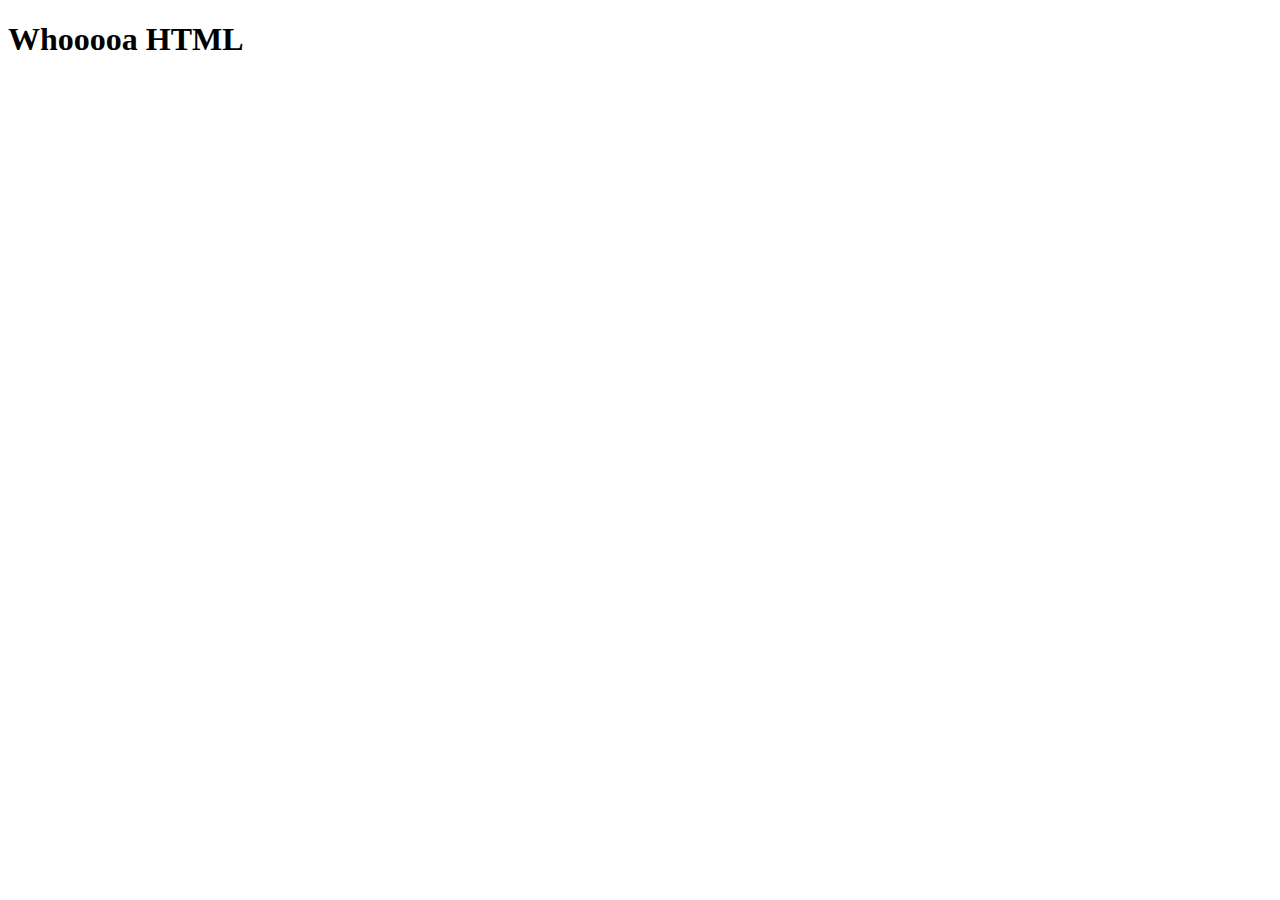
<file: tutorials/01-html/index.html>
<!DOCTYPE html>
<html lang="en">
<head>
    <meta charset="UTF-8">
    <meta name="viewport" content="width=device-width, initial-scale=1.0">
    <title>Tut 0</title>
</head>
<body>
    <h1>Whooooa HTML</h1>
</body>
</html>
</file>
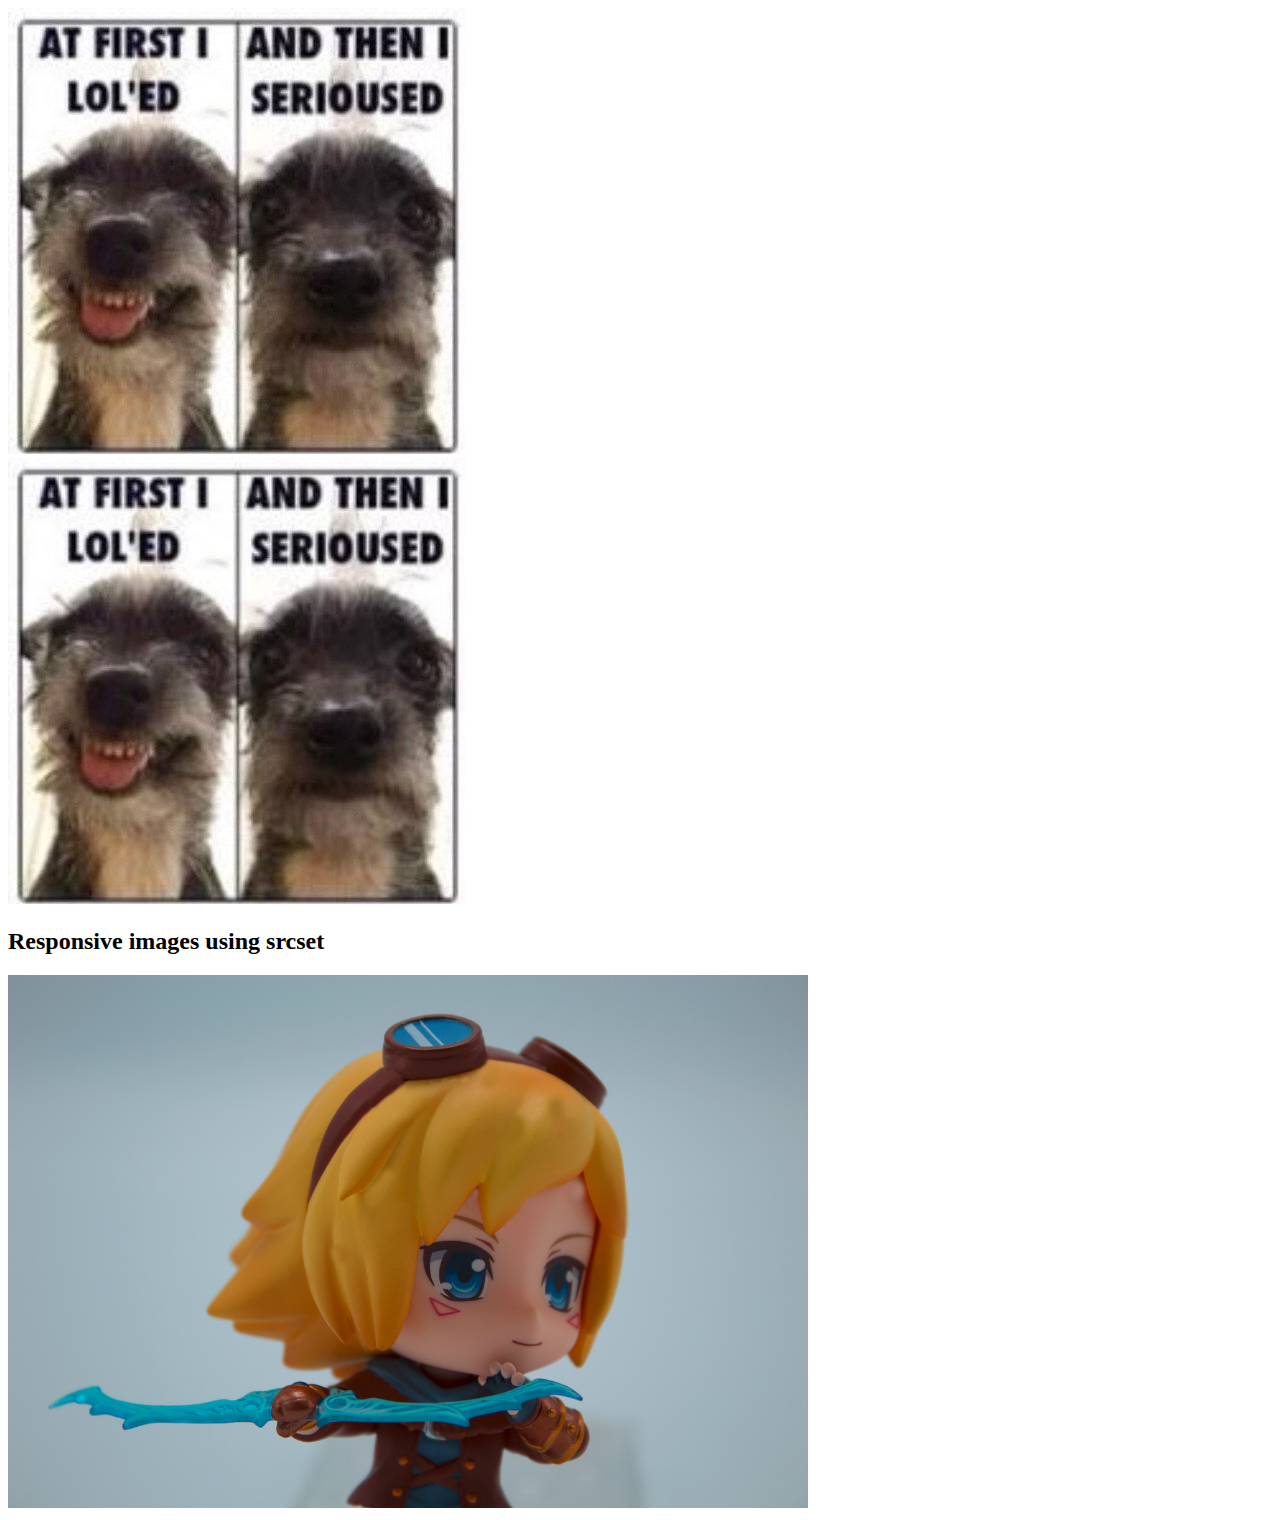
<file: tutorials/01b-html/index.html>
<!DOCTYPE html>
<html lang="en">

<head>
    <meta charset="UTF-8">
    <meta name="viewport" content="width=device-width, initial-scale=1.0">
    <title>Images</title>
</head>

<body>
    <div>
        <img src="images/atfirstilol.jpg" alt="">

    </div>
    <div>
        <img src="images/atfirstilol.jpg" alt="">
    </div>

    <section>

        <h2>Responsive images using srcset</h2>
        <img src="images/Ezreal-fallback.jpg" width="800" alt="ezreal" 
        srcset="images/Ezreal-640.jpg 640w,
        images/Ezreal-1280.jpg 1280w,
        images/Ezreal-1920.jpg 1920w ">
        
        
    </section>

</body>



</html>
</file>
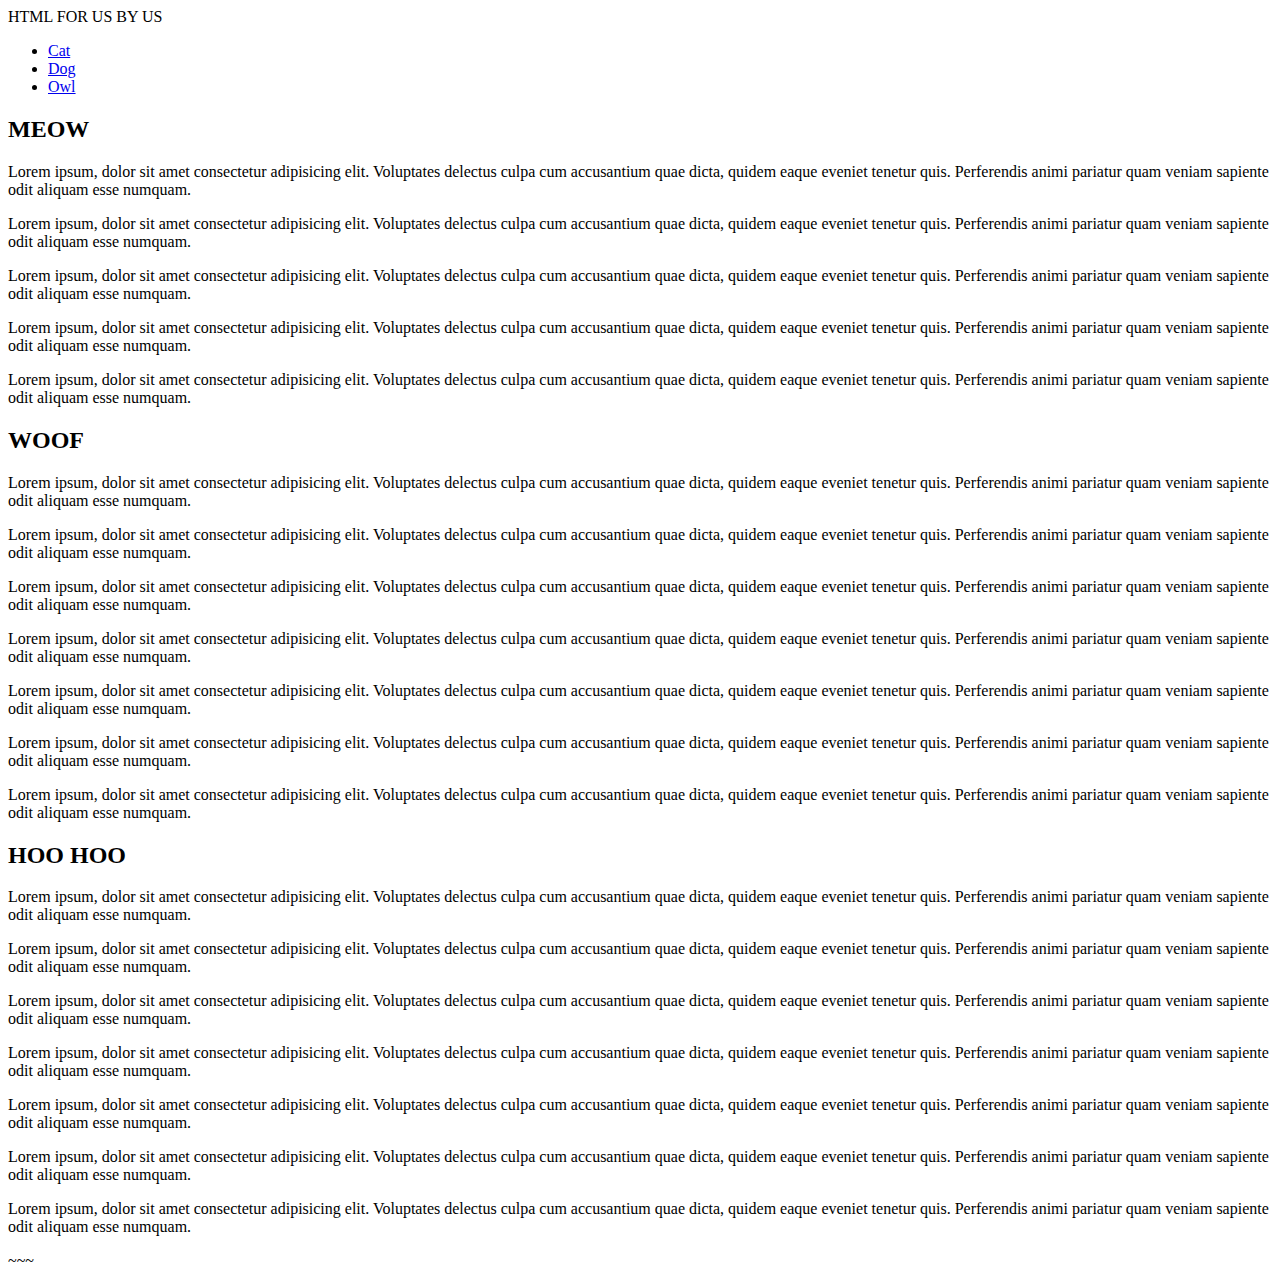
<file: tutorials/02-html/index.html>
<!DOCTYPE html>
<html lang="en">

<head>
    <meta charset="UTF-8">
    <meta name="viewport" content="width=device-width, initial-scale=1.0">
    <title>HTML Tut</title>
    <meta name="description" content="tutorials blah blah">
</head>

<body>
    <header <h1>HTML FOR US BY US</h1>
        <nav>
            <ul>
                <li><a href="#cat">Cat</a></li>
                <li><a href="#dog">Dog</a></li>
                <li><a href="#owl">Owl</a></li>
            </ul>

        </nav>
    </header>
    <main>
        <section id="cat">
            <h2>MEOW</h2>
            <p>Lorem ipsum, dolor sit amet consectetur adipisicing elit. Voluptates delectus culpa cum accusantium quae
                dicta, quidem eaque eveniet tenetur quis. Perferendis animi pariatur quam veniam sapiente odit aliquam
                esse numquam.</p>
            <p>Lorem ipsum, dolor sit amet consectetur adipisicing elit. Voluptates delectus culpa cum accusantium quae
                dicta, quidem eaque eveniet tenetur quis. Perferendis animi pariatur quam veniam sapiente odit aliquam
                esse numquam.</p>
            <p>Lorem ipsum, dolor sit amet consectetur adipisicing elit. Voluptates delectus culpa cum accusantium quae
                dicta, quidem eaque eveniet tenetur quis. Perferendis animi pariatur quam veniam sapiente odit aliquam
                esse numquam.</p>
            <p>Lorem ipsum, dolor sit amet consectetur adipisicing elit. Voluptates delectus culpa cum accusantium quae
                dicta, quidem eaque eveniet tenetur quis. Perferendis animi pariatur quam veniam sapiente odit aliquam
                esse numquam.</p>
            <p>Lorem ipsum, dolor sit amet consectetur adipisicing elit. Voluptates delectus culpa cum accusantium quae
                dicta, quidem eaque eveniet tenetur quis. Perferendis animi pariatur quam veniam sapiente odit aliquam
                esse numquam.</p>
        </section>
        <section id="dog">
            <h2>WOOF</h2>
            <p>Lorem ipsum, dolor sit amet consectetur adipisicing elit. Voluptates delectus culpa cum accusantium quae
                dicta, quidem eaque eveniet tenetur quis. Perferendis animi pariatur quam veniam sapiente odit aliquam
                esse numquam.</p>
            <p>Lorem ipsum, dolor sit amet consectetur adipisicing elit. Voluptates delectus culpa cum accusantium quae
                dicta, quidem eaque eveniet tenetur quis. Perferendis animi pariatur quam veniam sapiente odit aliquam
                esse numquam.</p>
            <p>Lorem ipsum, dolor sit amet consectetur adipisicing elit. Voluptates delectus culpa cum accusantium quae
                dicta, quidem eaque eveniet tenetur quis. Perferendis animi pariatur quam veniam sapiente odit aliquam
                esse numquam.</p>
            <p>Lorem ipsum, dolor sit amet consectetur adipisicing elit. Voluptates delectus culpa cum accusantium quae
                dicta, quidem eaque eveniet tenetur quis. Perferendis animi pariatur quam veniam sapiente odit aliquam
                esse numquam.</p>
            <p>Lorem ipsum, dolor sit amet consectetur adipisicing elit. Voluptates delectus culpa cum accusantium quae
                dicta, quidem eaque eveniet tenetur quis. Perferendis animi pariatur quam veniam sapiente odit aliquam
                esse numquam.</p>
            <p>Lorem ipsum, dolor sit amet consectetur adipisicing elit. Voluptates delectus culpa cum accusantium quae
                dicta, quidem eaque eveniet tenetur quis. Perferendis animi pariatur quam veniam sapiente odit aliquam
                esse numquam.</p>
            <p>Lorem ipsum, dolor sit amet consectetur adipisicing elit. Voluptates delectus culpa cum accusantium quae
                dicta, quidem eaque eveniet tenetur quis. Perferendis animi pariatur quam veniam sapiente odit aliquam
                esse numquam.</p>
        </section>
        <section id="owl">
            <h2>HOO HOO</h2>
            <p>Lorem ipsum, dolor sit amet consectetur adipisicing elit. Voluptates delectus culpa cum accusantium quae
                dicta, quidem eaque eveniet tenetur quis. Perferendis animi pariatur quam veniam sapiente odit aliquam
                esse numquam.</p>
            <p>Lorem ipsum, dolor sit amet consectetur adipisicing elit. Voluptates delectus culpa cum accusantium quae
                dicta, quidem eaque eveniet tenetur quis. Perferendis animi pariatur quam veniam sapiente odit aliquam
                esse numquam.</p>
            <p>Lorem ipsum, dolor sit amet consectetur adipisicing elit. Voluptates delectus culpa cum accusantium quae
                dicta, quidem eaque eveniet tenetur quis. Perferendis animi pariatur quam veniam sapiente odit aliquam
                esse numquam.</p>
            <p>Lorem ipsum, dolor sit amet consectetur adipisicing elit. Voluptates delectus culpa cum accusantium quae
                dicta, quidem eaque eveniet tenetur quis. Perferendis animi pariatur quam veniam sapiente odit aliquam
                esse numquam.</p>
            <p>Lorem ipsum, dolor sit amet consectetur adipisicing elit. Voluptates delectus culpa cum accusantium quae
                dicta, quidem eaque eveniet tenetur quis. Perferendis animi pariatur quam veniam sapiente odit aliquam
                esse numquam.</p>
            <p>Lorem ipsum, dolor sit amet consectetur adipisicing elit. Voluptates delectus culpa cum accusantium quae
                dicta, quidem eaque eveniet tenetur quis. Perferendis animi pariatur quam veniam sapiente odit aliquam
                esse numquam.</p>
            <p>Lorem ipsum, dolor sit amet consectetur adipisicing elit. Voluptates delectus culpa cum accusantium quae
                dicta, quidem eaque eveniet tenetur quis. Perferendis animi pariatur quam veniam sapiente odit aliquam
                esse numquam.</p>

        </section>

    </main>
    <footer>~~~</footer>
</body>

</html>
</file>
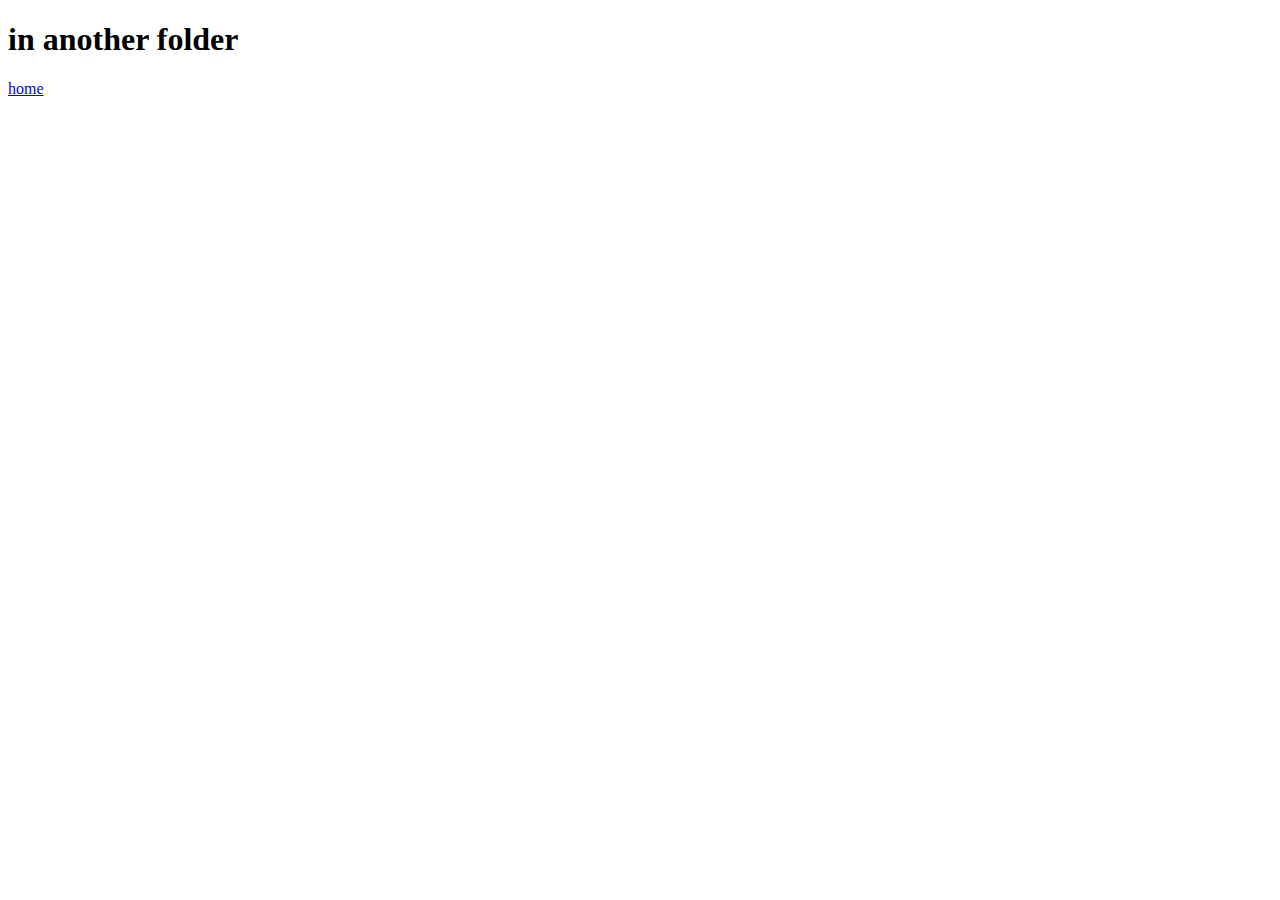
<file: tutorials/01-html/another-folder/index.html>
<!DOCTYPE html>
<html lang="en">
<head>
    <meta charset="UTF-8">
    <meta name="viewport" content="width=device-width, initial-scale=1.0">
    <title>in another folder</title>
</head>
<body>
    <h1>in another folder</h1>
    <a href="..">home</a>
</body>
</html>
</file>
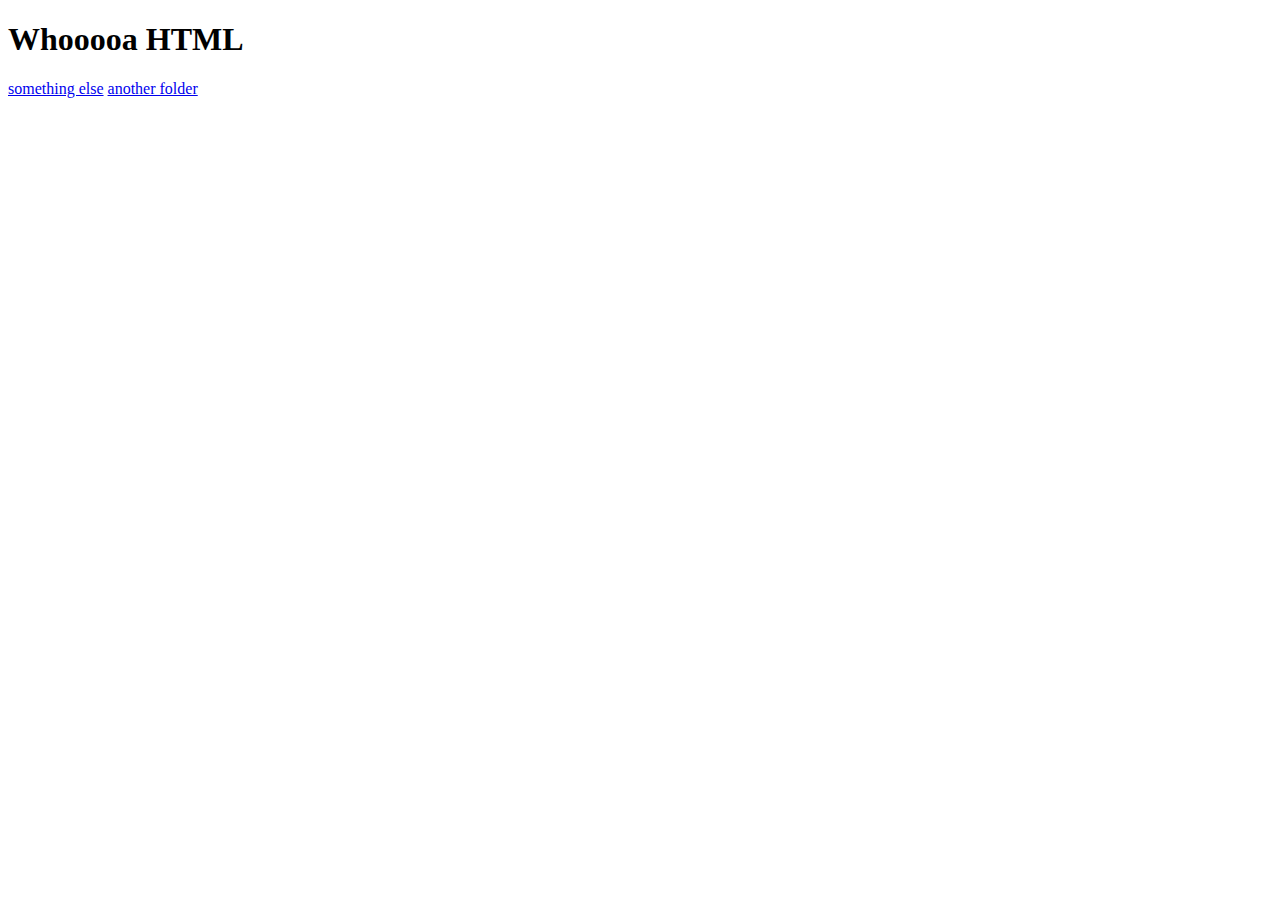
<file: tutorials/1-html/01-html/index.html>
<!DOCTYPE html>
<html lang="en">
<head>
    <meta charset="UTF-8">
    <meta name="viewport" content="width=device-width, initial-scale=1.0">
    <title>Tut 0</title>
</head>
<body>
    <h1>Whooooa HTML</h1>
    <a href="something-else.html">something else</a>
    <a href="another-folder">another folder</a>
</body>
</html>
</file>
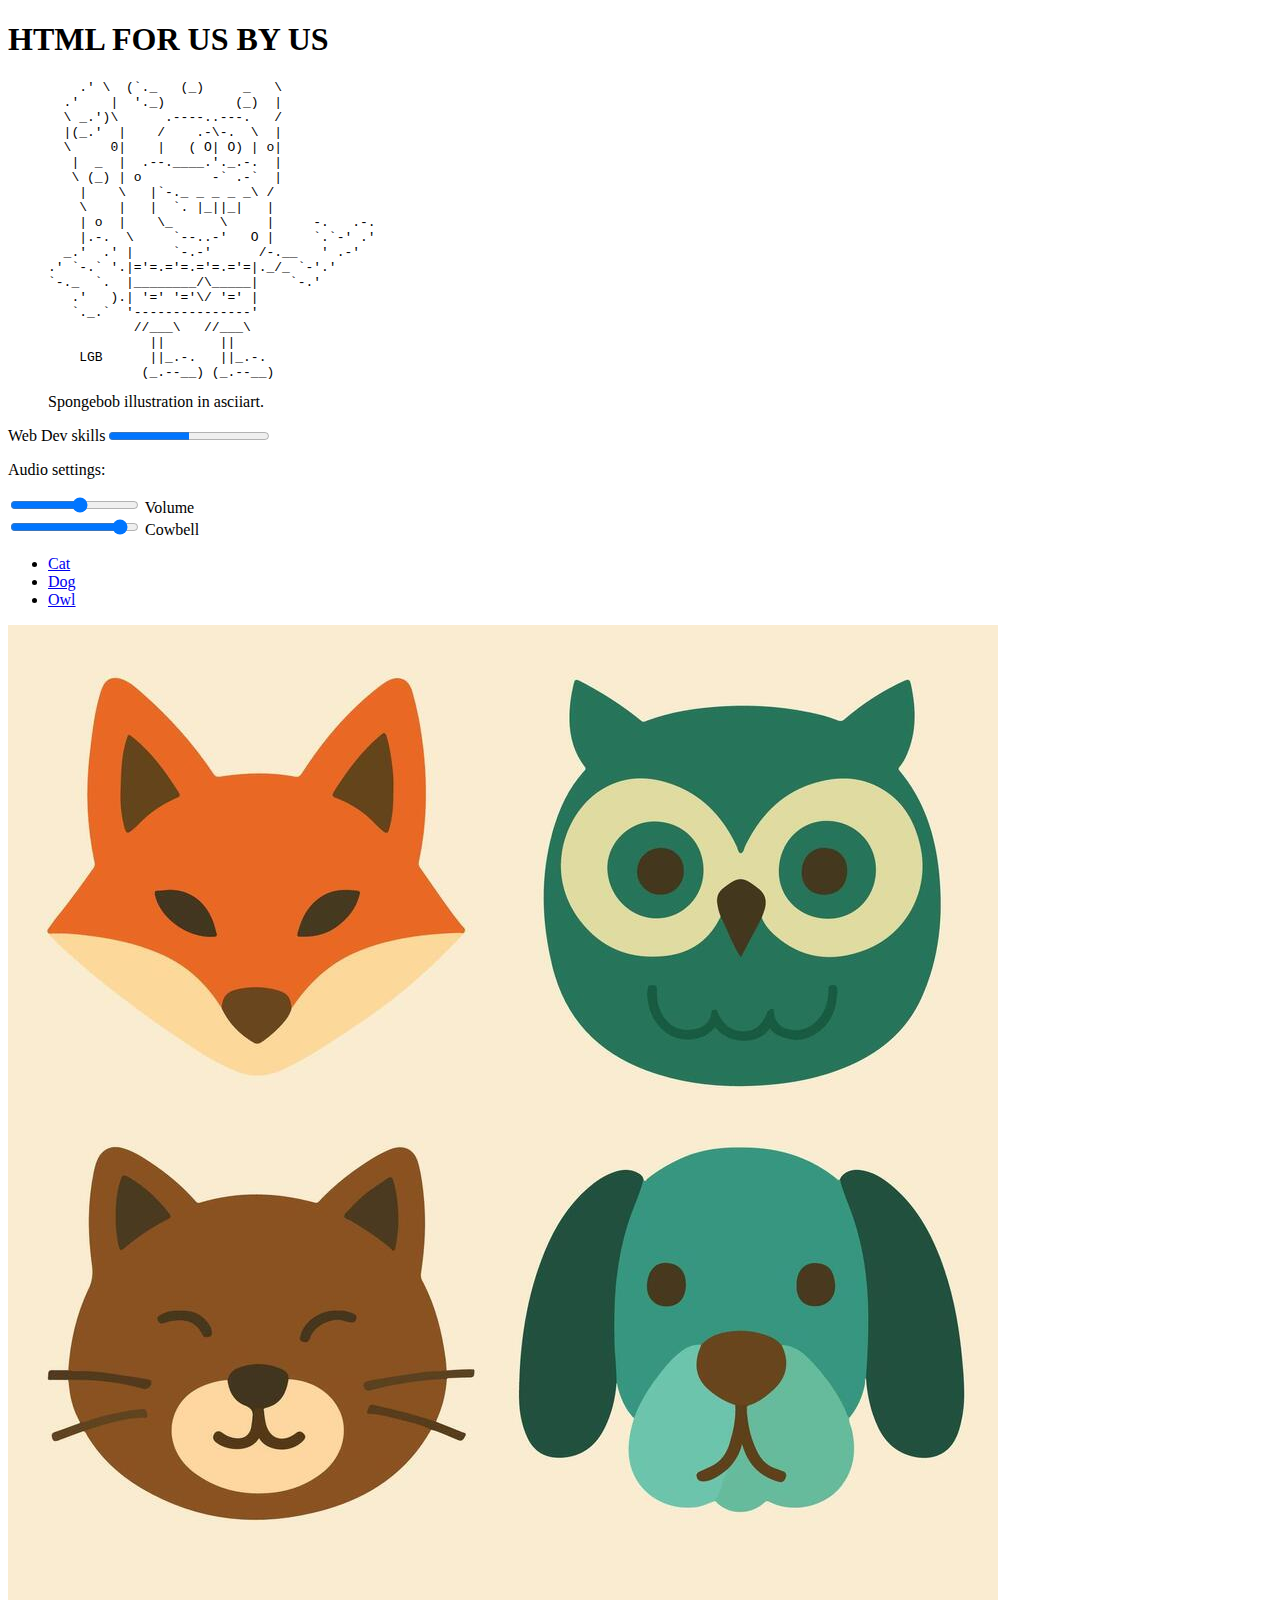
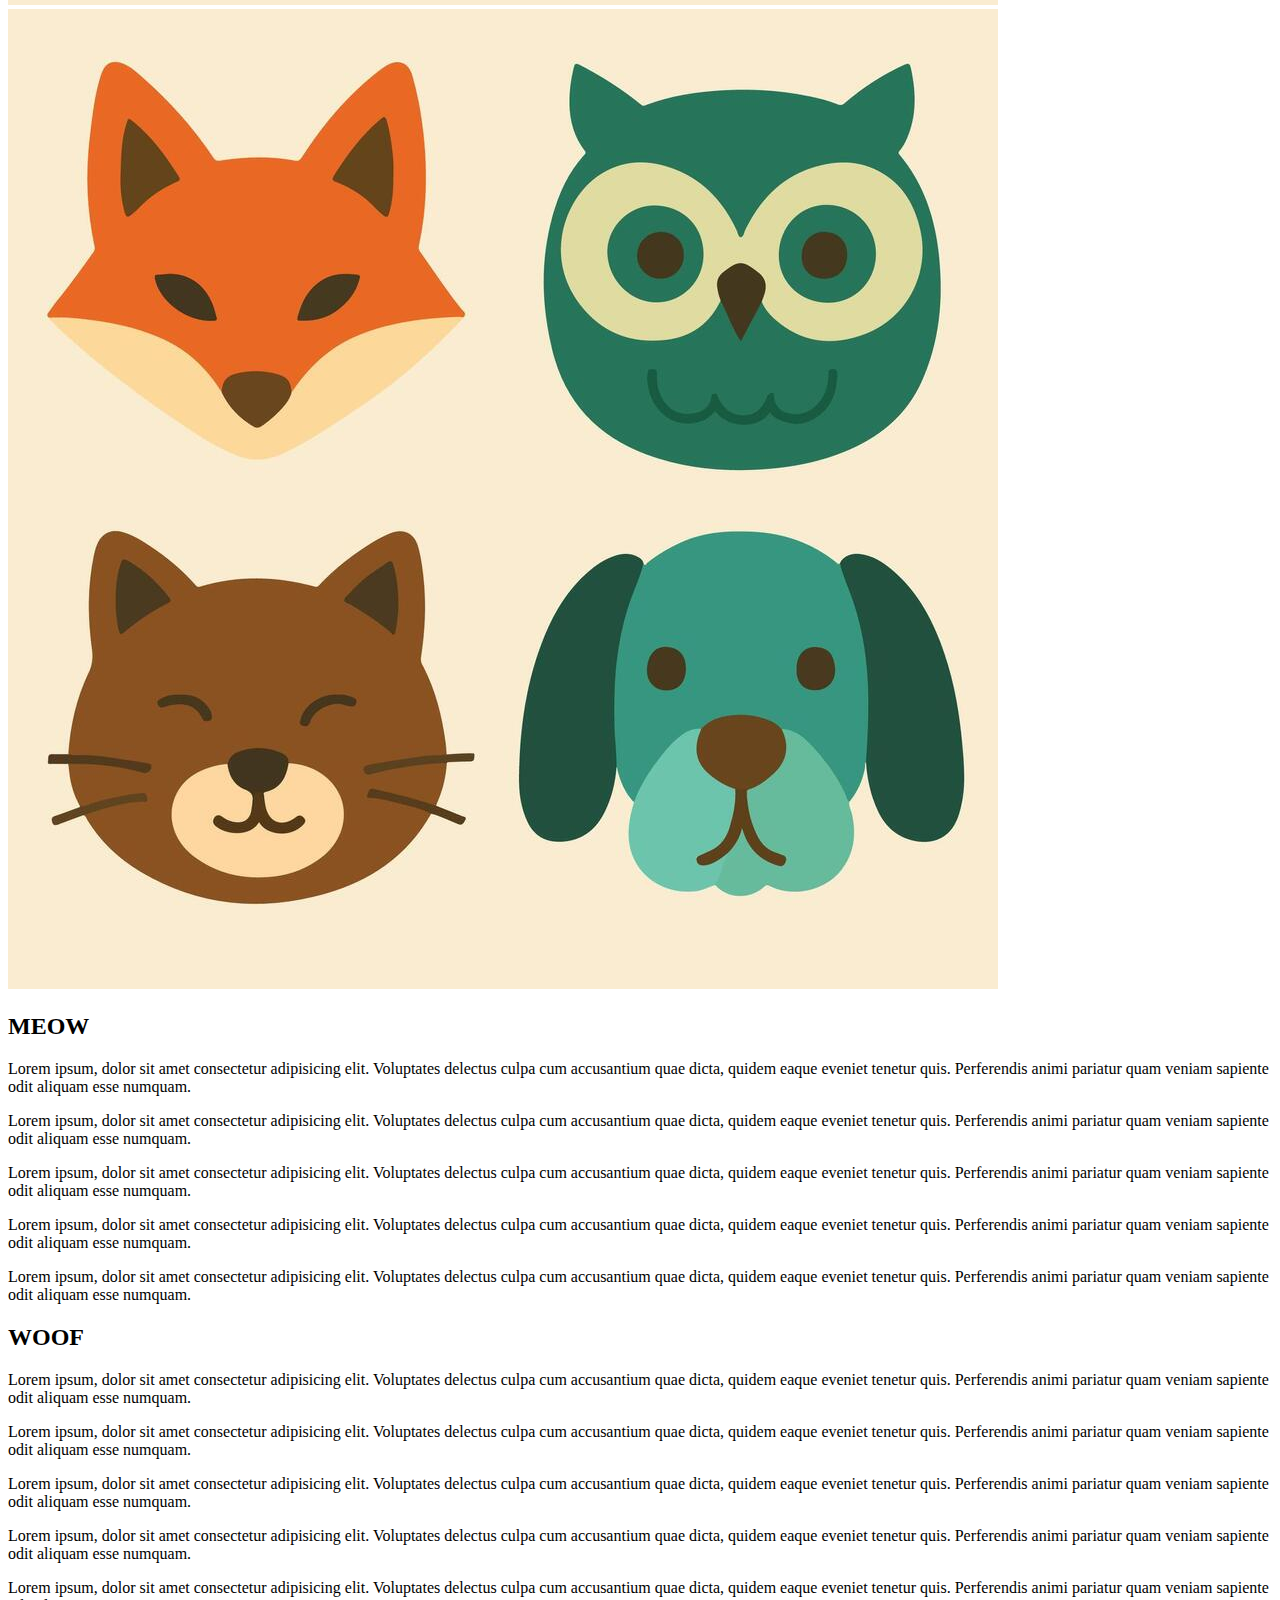
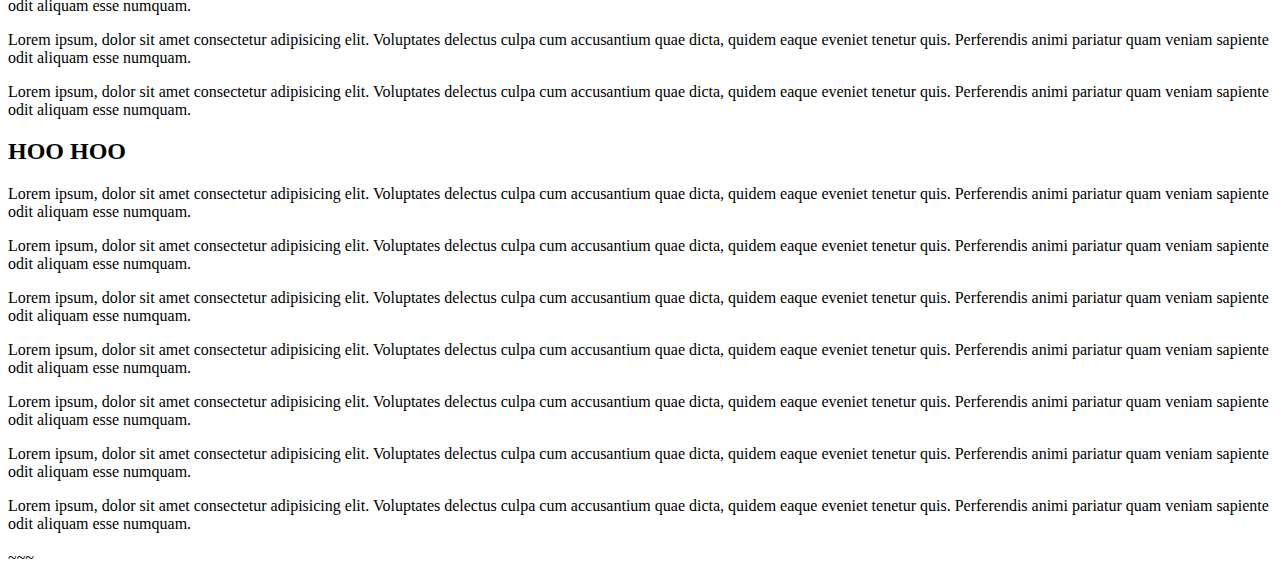
<file: tutorials/1-html/02-html/index.html>
<!DOCTYPE html>
<html lang="en">

<head>
    <meta charset="UTF-8">
    <meta name="viewport" content="width=device-width, initial-scale=1.0">
    <title>HTML Tut</title>
    <meta name="description" content="tutorials blah blah">
</head>

<body>
    <header>
        <h1 draggable="true"> HTML FOR US BY US</h1> 
        
 <figure role="img" aria-labelledby="Spongebob-caption">
  	<pre>
    .' \  (`._   (_)     _   \
  .'    |  '._)         (_)  |
  \ _.')\      .----..---.   /
  |(_.'  |    /    .-\-.  \  |
  \     0|    |   ( O| O) | o|
   |  _  |  .--.____.'._.-.  |
   \ (_) | o         -` .-`  |
    |    \   |`-._ _ _ _ _\ /
    \    |   |  `. |_||_|   |
    | o  |    \_      \     |     -.   .-.
    |.-.  \     `--..-'   O |     `.`-' .'
  _.'  .' |     `-.-'      /-.__   ' .-'
.' `-.` '.|='=.='=.='=.='=|._/_ `-'.'
`-._  `.  |________/\_____|    `-.'
   .'   ).| '=' '='\/ '=' |
   `._.`  '---------------'
           //___\   //___\
             ||       ||
    LGB      ||_.-.   ||_.-.
            (_.--__) (_.--__)
</pre>
  	<figcaption id="Spongebob">
Spongebob illustration in asciiart.
  	</figcaption>
</figure>

<label for="skills">Web Dev skills</label>
<progress id="skills" value="50" max="100"></progress>


<p>Audio settings:</p>

<div>
  <input type="range" id="volume" name="volume" min="0" max="11" />
  <label for="volume">Volume</label>
</div>

<div>
  <input
    type="range"
    id="cowbell"
    name="cowbell"
    min="0"
    max="100"
    value="90"
    step="10" />
  <label for="cowbell">Cowbell</label>
</div>







        <nav>
            <ul>
                <li><a href="#cat">Cat</a></li>
                <li><a href="#dog">Dog</a></li>
                <li><a href="#owl">Owl</a></li>
            </ul>
        </nav>
        <div>
            <img src="images/owl-dog-cat.jpg" alt="Fox, Owl, Cat, and Dog">
            <img src="images/owl-dog-cat.jpg" alt="Fox, Owl, Cat, and Dog">
        </div>
    </header>
    <main>
        <section id="cat" class="blue section">
            <h2>MEOW</h2>
            <p>Lorem ipsum, dolor sit amet consectetur adipisicing elit. Voluptates delectus culpa cum accusantium quae
                dicta, quidem eaque eveniet tenetur quis. Perferendis animi pariatur quam veniam sapiente odit aliquam
                esse numquam.</p>
            <p>Lorem ipsum, dolor sit amet consectetur adipisicing elit. Voluptates delectus culpa cum accusantium quae
                dicta, quidem eaque eveniet tenetur quis. Perferendis animi pariatur quam veniam sapiente odit aliquam
                esse numquam.</p>
            <p>Lorem ipsum, dolor sit amet consectetur adipisicing elit. Voluptates delectus culpa cum accusantium quae
                dicta, quidem eaque eveniet tenetur quis. Perferendis animi pariatur quam veniam sapiente odit aliquam
                esse numquam.</p>
            <p>Lorem ipsum, dolor sit amet consectetur adipisicing elit. Voluptates delectus culpa cum accusantium quae
                dicta, quidem eaque eveniet tenetur quis. Perferendis animi pariatur quam veniam sapiente odit aliquam
                esse numquam.</p>
            <p>Lorem ipsum, dolor sit amet consectetur adipisicing elit. Voluptates delectus culpa cum accusantium quae
                dicta, quidem eaque eveniet tenetur quis. Perferendis animi pariatur quam veniam sapiente odit aliquam
                esse numquam.</p>
        </section>
        <section id="dog">
            <h2>WOOF</h2>
            <p>Lorem ipsum, dolor sit amet consectetur adipisicing elit. Voluptates delectus culpa cum accusantium quae
                dicta, quidem eaque eveniet tenetur quis. Perferendis animi pariatur quam veniam sapiente odit aliquam
                esse numquam.</p>
            <p>Lorem ipsum, dolor sit amet consectetur adipisicing elit. Voluptates delectus culpa cum accusantium quae
                dicta, quidem eaque eveniet tenetur quis. Perferendis animi pariatur quam veniam sapiente odit aliquam
                esse numquam.</p>
            <p>Lorem ipsum, dolor sit amet consectetur adipisicing elit. Voluptates delectus culpa cum accusantium quae
                dicta, quidem eaque eveniet tenetur quis. Perferendis animi pariatur quam veniam sapiente odit aliquam
                esse numquam.</p>
            <p>Lorem ipsum, dolor sit amet consectetur adipisicing elit. Voluptates delectus culpa cum accusantium quae
                dicta, quidem eaque eveniet tenetur quis. Perferendis animi pariatur quam veniam sapiente odit aliquam
                esse numquam.</p>
            <p>Lorem ipsum, dolor sit amet consectetur adipisicing elit. Voluptates delectus culpa cum accusantium quae
                dicta, quidem eaque eveniet tenetur quis. Perferendis animi pariatur quam veniam sapiente odit aliquam
                esse numquam.</p>
            <p>Lorem ipsum, dolor sit amet consectetur adipisicing elit. Voluptates delectus culpa cum accusantium quae
                dicta, quidem eaque eveniet tenetur quis. Perferendis animi pariatur quam veniam sapiente odit aliquam
                esse numquam.</p>
            <p>Lorem ipsum, dolor sit amet consectetur adipisicing elit. Voluptates delectus culpa cum accusantium quae
                dicta, quidem eaque eveniet tenetur quis. Perferendis animi pariatur quam veniam sapiente odit aliquam
                esse numquam.</p>
        </section>
        <section id="owl">
            <h2>HOO HOO</h2>
            <p>Lorem ipsum, dolor sit amet consectetur adipisicing elit. Voluptates delectus culpa cum accusantium quae
                dicta, quidem eaque eveniet tenetur quis. Perferendis animi pariatur quam veniam sapiente odit aliquam
                esse numquam.</p>
            <p>Lorem ipsum, dolor sit amet consectetur adipisicing elit. Voluptates delectus culpa cum accusantium quae
                dicta, quidem eaque eveniet tenetur quis. Perferendis animi pariatur quam veniam sapiente odit aliquam
                esse numquam.</p>
            <p>Lorem ipsum, dolor sit amet consectetur adipisicing elit. Voluptates delectus culpa cum accusantium quae
                dicta, quidem eaque eveniet tenetur quis. Perferendis animi pariatur quam veniam sapiente odit aliquam
                esse numquam.</p>
            <p>Lorem ipsum, dolor sit amet consectetur adipisicing elit. Voluptates delectus culpa cum accusantium quae
                dicta, quidem eaque eveniet tenetur quis. Perferendis animi pariatur quam veniam sapiente odit aliquam
                esse numquam.</p>
            <p>Lorem ipsum, dolor sit amet consectetur adipisicing elit. Voluptates delectus culpa cum accusantium quae
                dicta, quidem eaque eveniet tenetur quis. Perferendis animi pariatur quam veniam sapiente odit aliquam
                esse numquam.</p>
            <p>Lorem ipsum, dolor sit amet consectetur adipisicing elit. Voluptates delectus culpa cum accusantium quae
                dicta, quidem eaque eveniet tenetur quis. Perferendis animi pariatur quam veniam sapiente odit aliquam
                esse numquam.</p>
            <p>Lorem ipsum, dolor sit amet consectetur adipisicing elit. Voluptates delectus culpa cum accusantium quae
                dicta, quidem eaque eveniet tenetur quis. Perferendis animi pariatur quam veniam sapiente odit aliquam
                esse numquam.</p>

        </section>

    </main>
    <footer>~~~</footer>
</body>

</html>
</file>
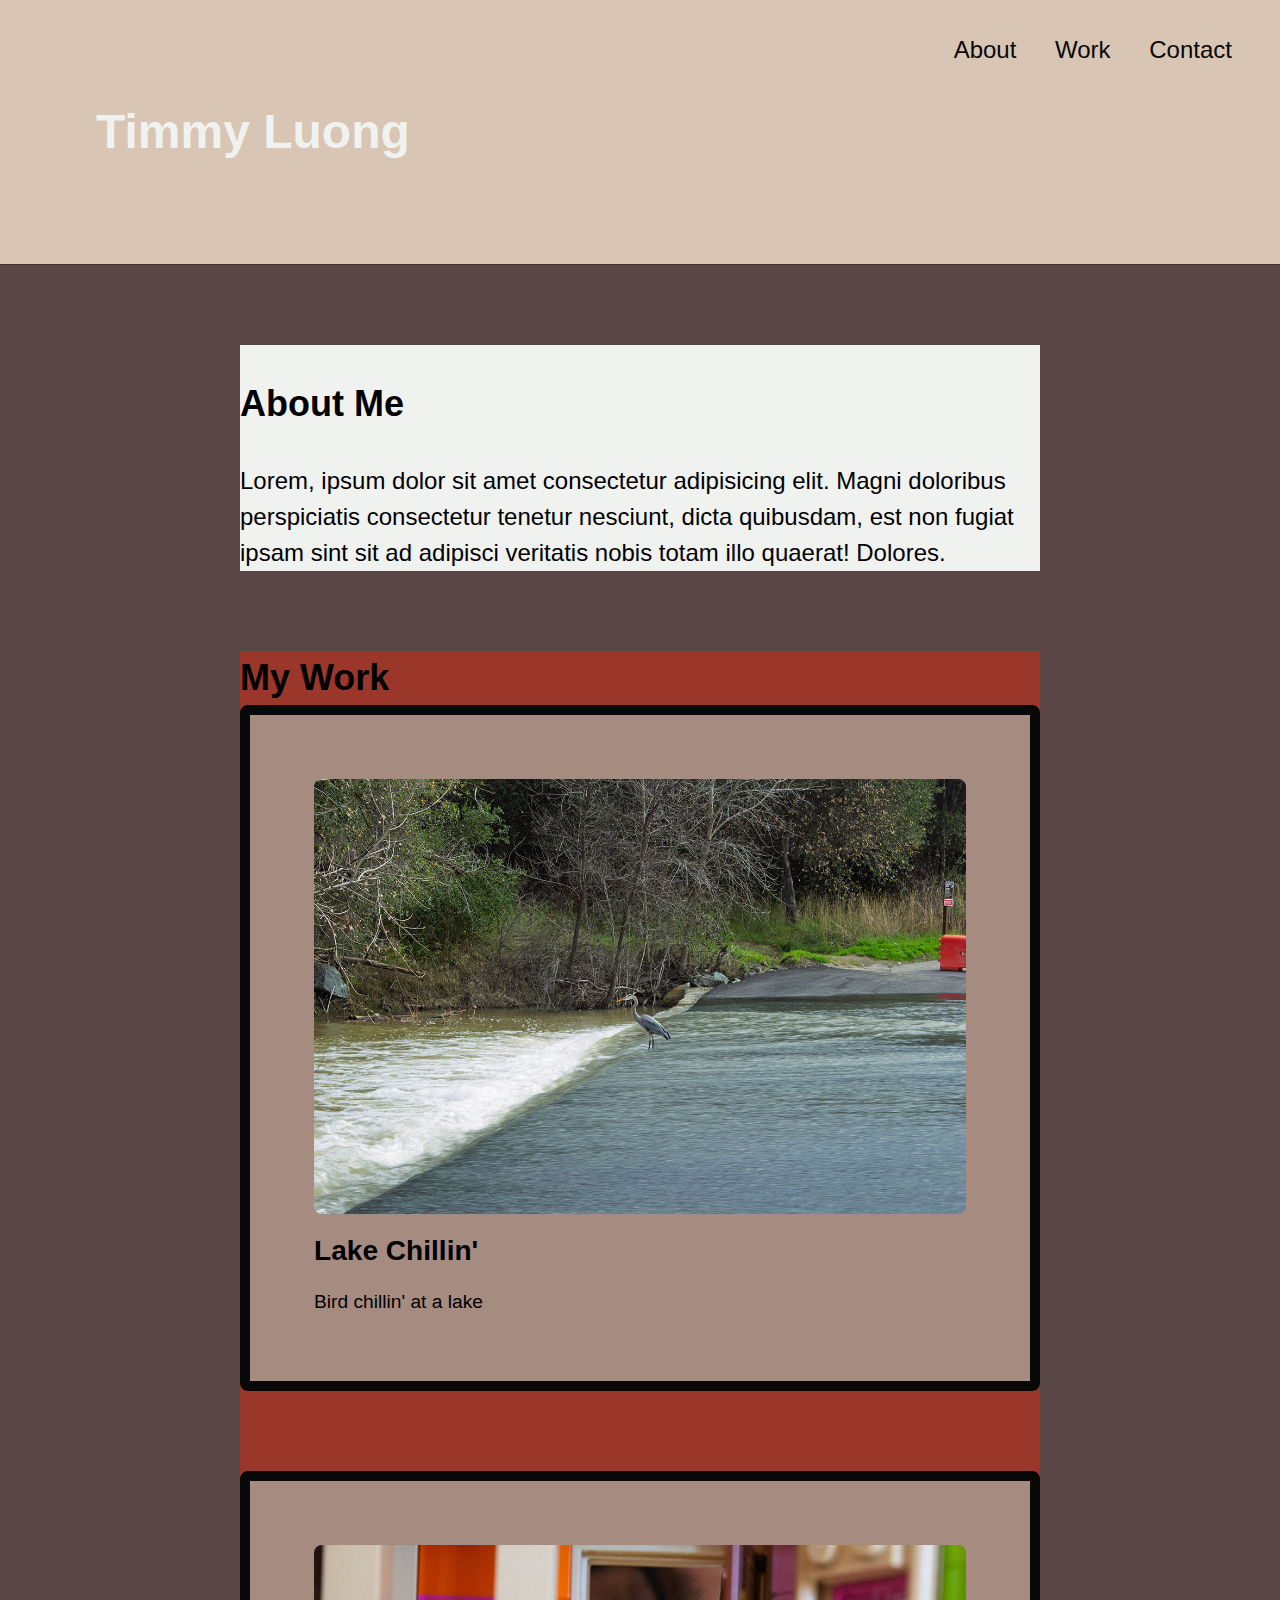
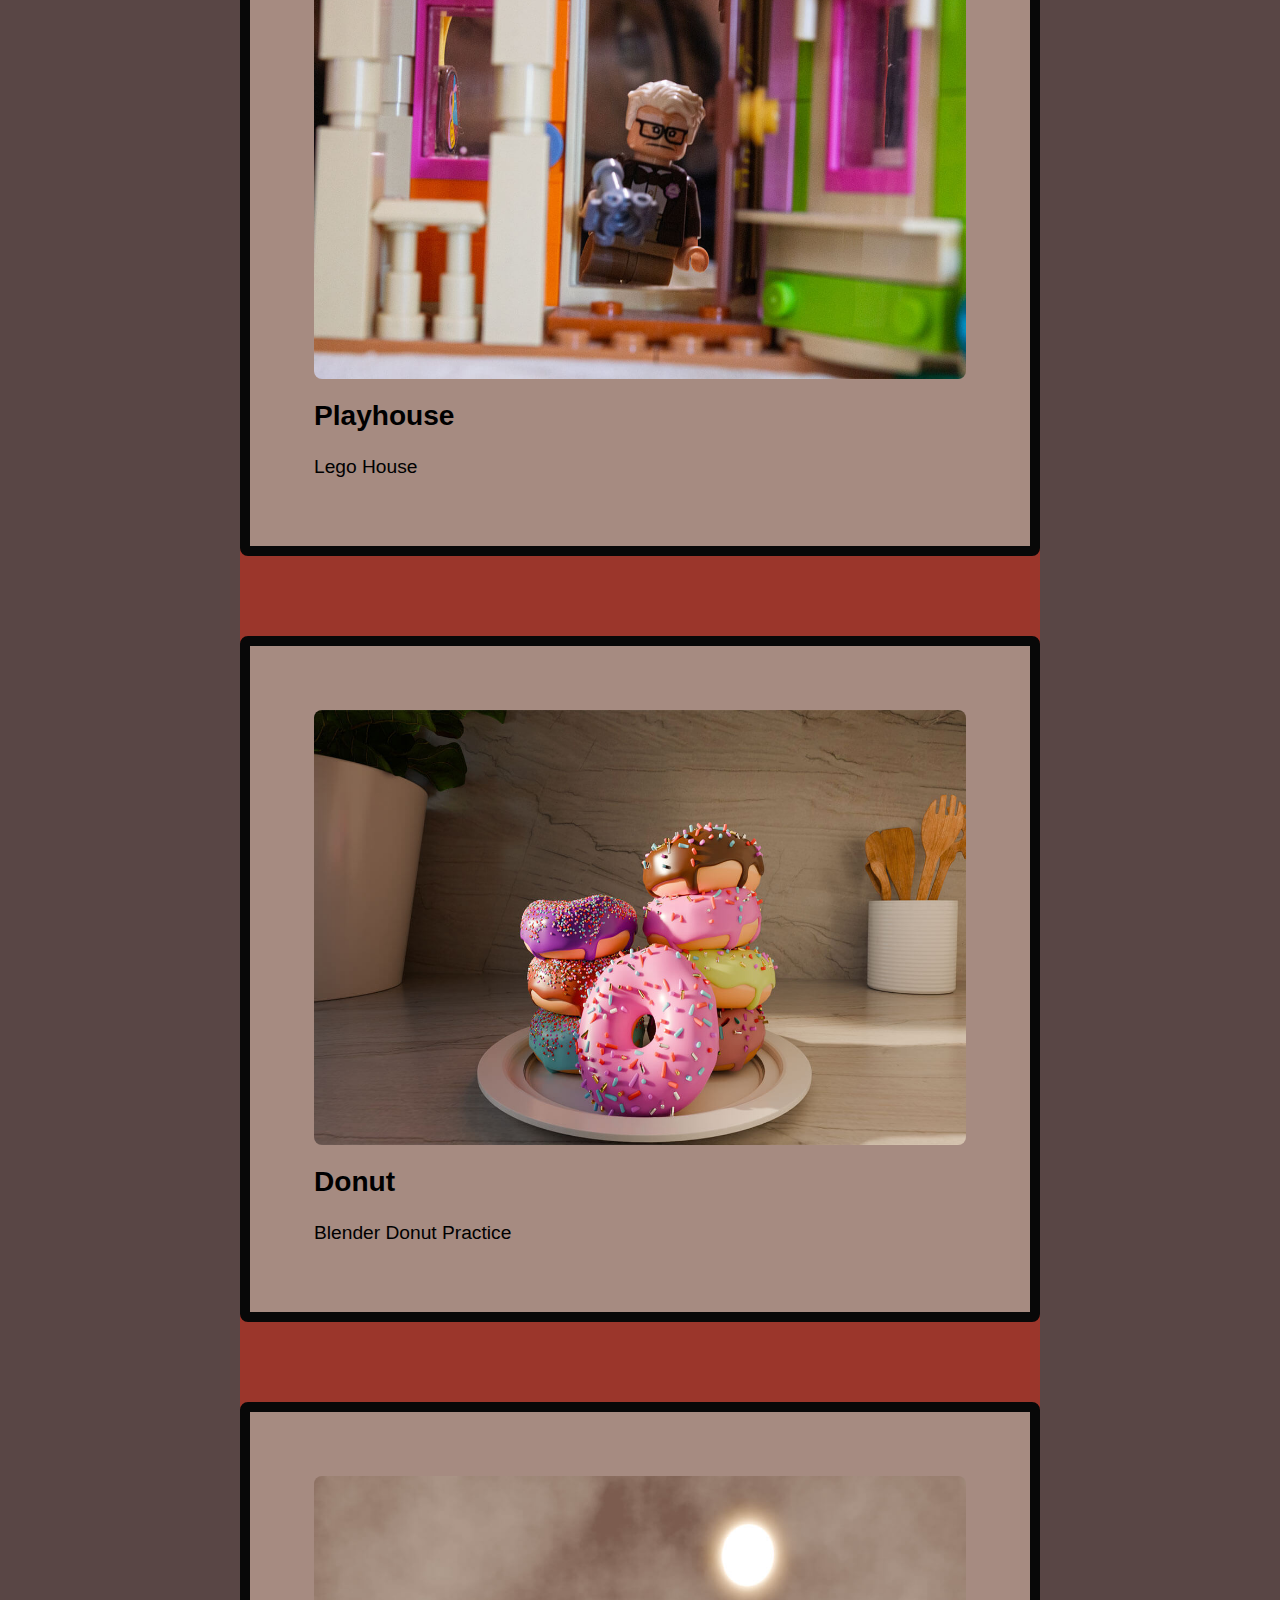
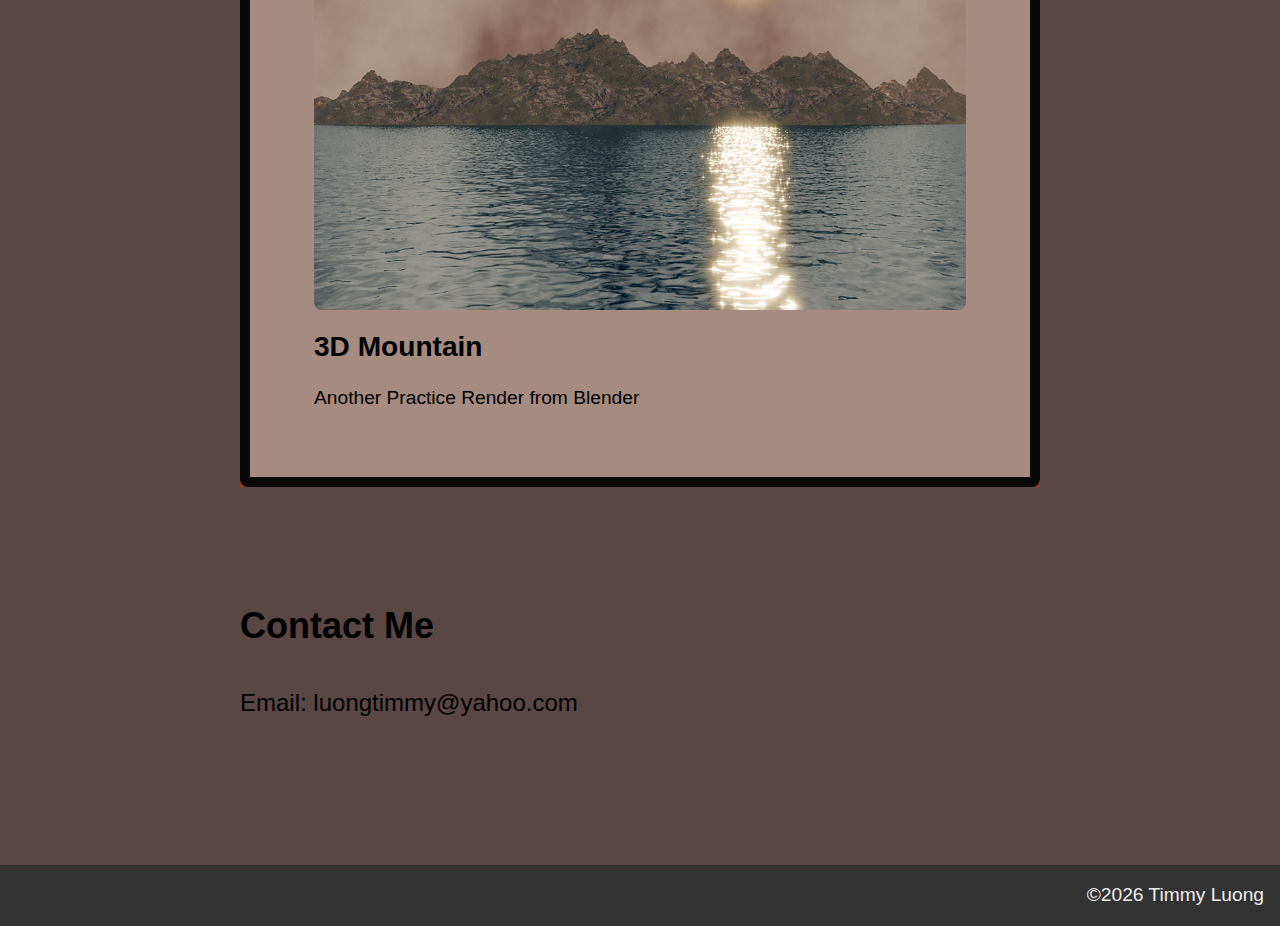
<file: tutorials/2-css/03-css-single-page-portfolio/index.html>
<!DOCTYPE html>
<html lang="en">

<head>
    <meta charset="UTF-8">
    <meta name="viewport" content="width=device-width, initial-scale=1.0">
    <title>Timmy | Portfolio</title>
    <link rel="stylesheet" href="css/style.css">
</head>

<body>
    <header>
        <nav>
            <a href="#about-section">About</a>
            <a href="#portfolio-section">Work</a>
            <a href="#contact-section">Contact</a>
        </nav>
        <h1>Timmy Luong</h1>
    </header>
    <main>
        <section class="about-section" id="about-section">
            <div class="about-content">
                <h2>About Me</h2>
                <p>Lorem, ipsum dolor sit amet consectetur adipisicing elit. Magni doloribus perspiciatis consectetur
                    tenetur nesciunt, dicta quibusdam, est non fugiat ipsam sint sit ad adipisci veritatis nobis totam
                    illo quaerat! Dolores.</p>
            </div>
        </section>
        <section class="portfolio-section" id="portfolio-section">
            <div class="portfolio-content"></div>
            <h2>My Work</h2>
            <div class="portfolio-item">
                <img src="images/IMG_0844.jpg" alt="Bird at a Lake">
                <h3>Lake Chillin'</h3>
                <p>Bird chillin' at a lake</p>
            </div>
            <div class="portfolio-item">
                <img src="images/IMG_0934.jpg" alt="Playing with Legos photo">
                <h3>Playhouse</h3>
                <p>Lego House</p>
            </div>
            <div class="portfolio-item">
                <img src="images/Donut.jpg" alt="First render for blender">
                <h3>Donut</h3>
                <p>Blender Donut Practice</p>
            </div>
            <div class="portfolio-item">
                <img src="images/Mountain-in-Blender.jpg" alt="Second render for blender">
                <h3>3D Mountain</h3>
                <p>Another Practice Render from Blender</p>
            </div>
        </section>
        <section class="contact-section" id="contact-section">
            <div class="contact-content">
                <h2>Contact Me</h2>
                <p>Email: luongtimmy@yahoo.com</p>

            </div>
        </section>
    </main>
    <footer>
        <p>&copy;2026 Timmy Luong</p>
    </footer>
</body>

</html>
</file>
<file: tutorials/2-css/03-css-single-page-portfolio/css/style.css>
/* CSS resets */

* {
    margin: 0;
    padding: 0;
}

/* respect user font size preferences */
html {
    font-size: 100%;
}

/* General CSS */

body {
    background-color: #594645;
    font-family: sans-serif;
    font-size: 1.5rem;
    line-height: 1.5;
}

header {
    padding: 6rem;
    margin-bottom: 3rem;
    background-color: #D9C5B4;
    color: #F0F2F0;
    border-bottom: #402F2D 1px solid;
    /* text-align: center; */
}


header h1 {
    font-size: 3rem;
}

nav{
    position: absolute;
    right: 2rem;
    top: 2rem;
}

nav a{
    text-decoration: none;
    color: #080808;
    display: inline-block;
    margin: 0 1rem;
}

main {
    max-width: 50rem;
    margin: 2rem auto;
    padding: 2rem 0;
}


.about-section,
.portfolio-section,
.contact-section {
    margin-bottom: 5rem;
}


.about-content h2,
.portfolio-content h2,
.contact-content h2 {
    padding: 2rem 0;
}




.portfolio-item {
    margin-bottom: 5rem;
    background-color: #A68B81;
    padding: 4rem;
    text-align: justify;
        border: 10px #080808 solid;
    /* border-style: solid;
    border-width: 13px;
    border-color: #8C8570, #A68549, #734720, #592D14;   */
    border-radius: .5rem;
    box-shadow: 0px 4px 6px #402F2D(0, 0, 0, 0.2);
}

.portfolio-item h3{
    margin: 1rem 0;
}

.portfolio-item p {
    font-size: 1.2rem;
}

.portfolio-item img {
    max-width: 100%;
    margin: 0 auto;
    display: block;
    border-radius: .5rem;
}



.about-section {
    background-color: #F0F2F0;

}

.portfolio-section {
    background-color: #9b362b;

}

footer{
    background-color: #333;
    color:#eee;
    padding: 1rem;
    text-align: end;
}

footer p{
    font-size: 1.2rem;
}
</file>
